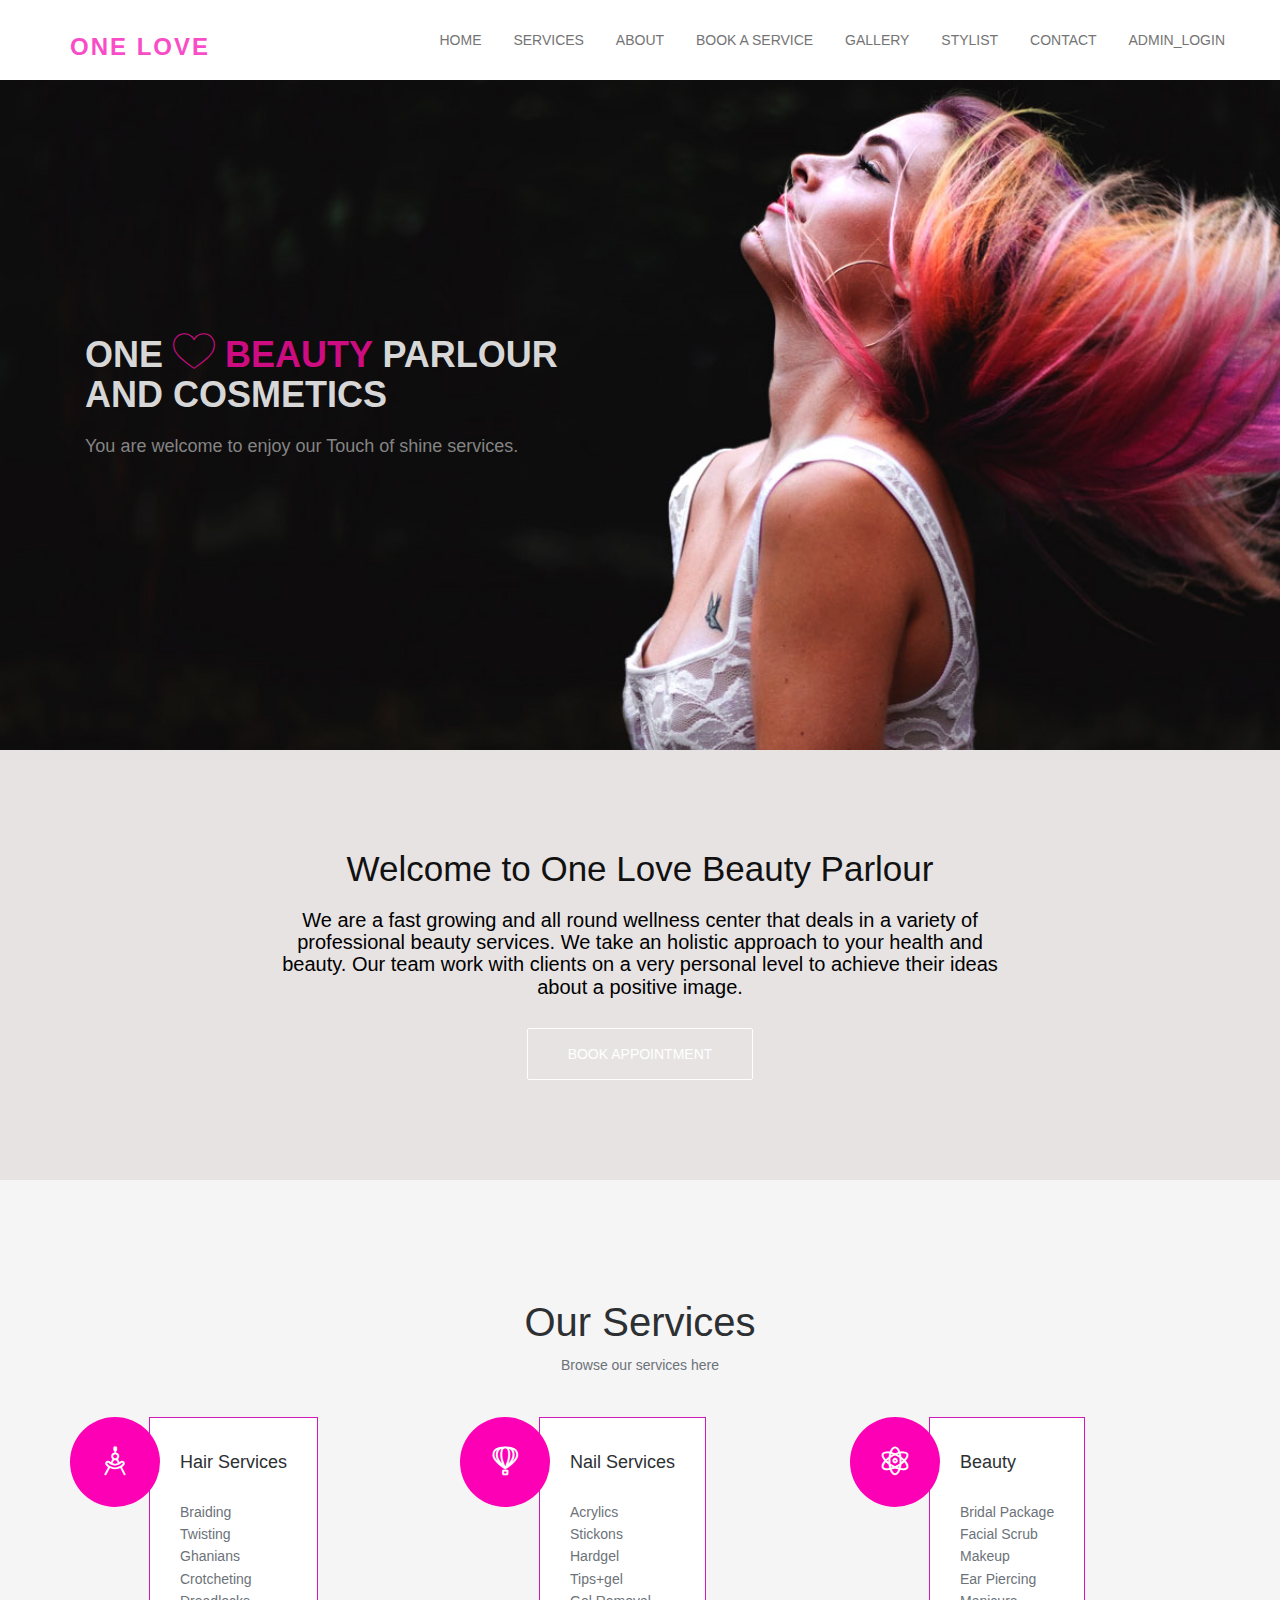
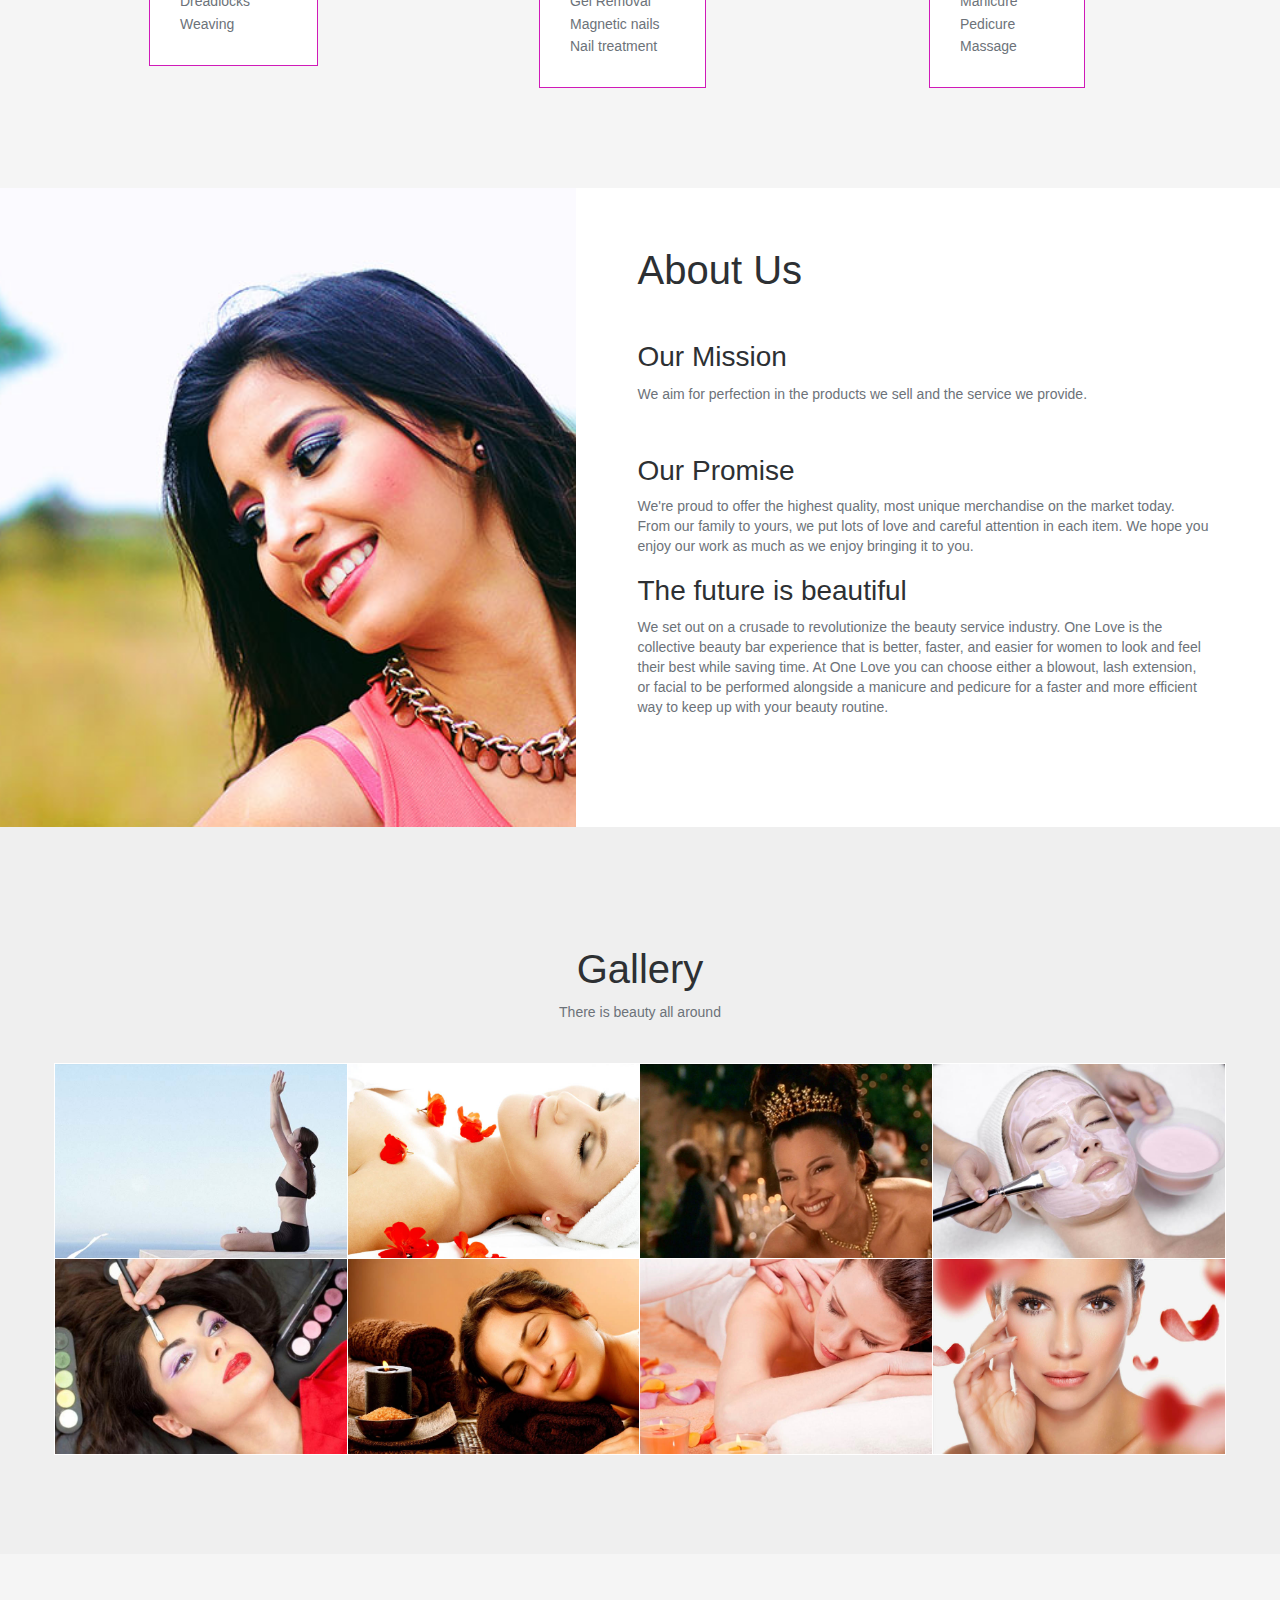
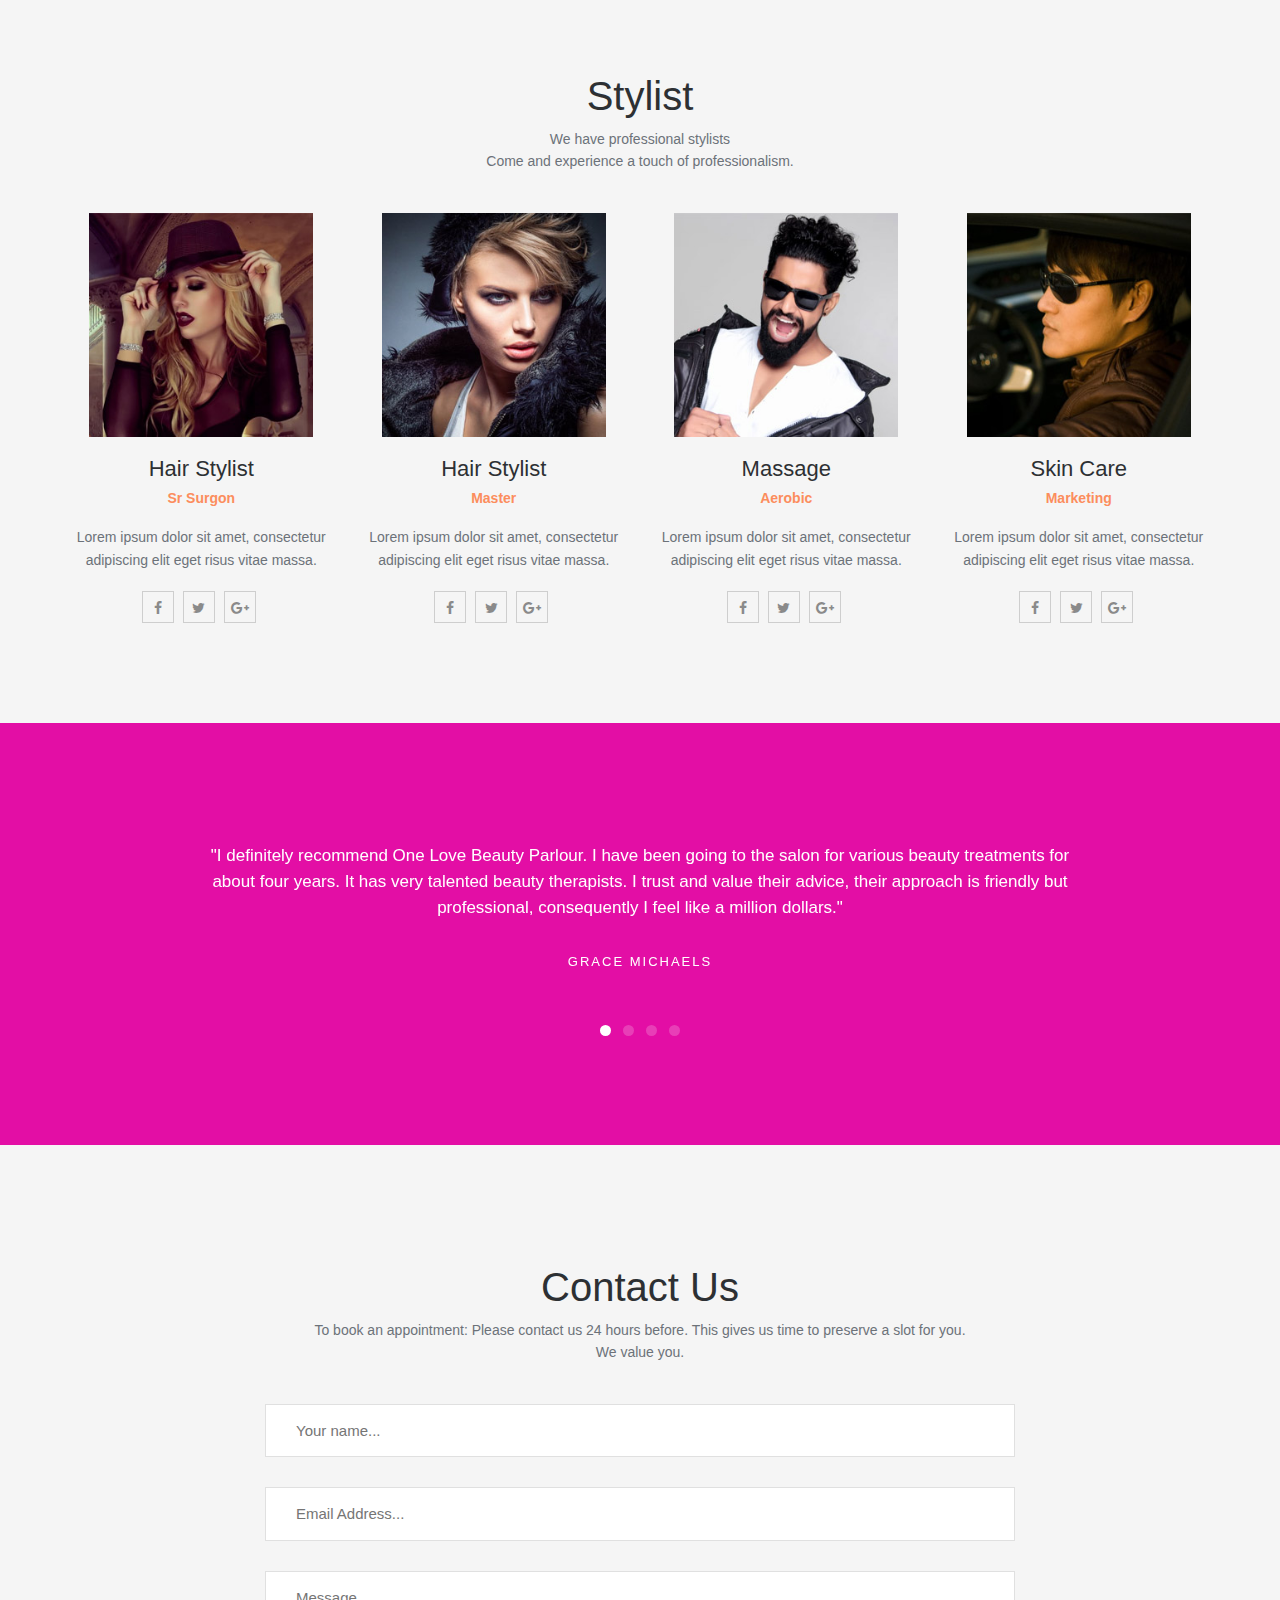
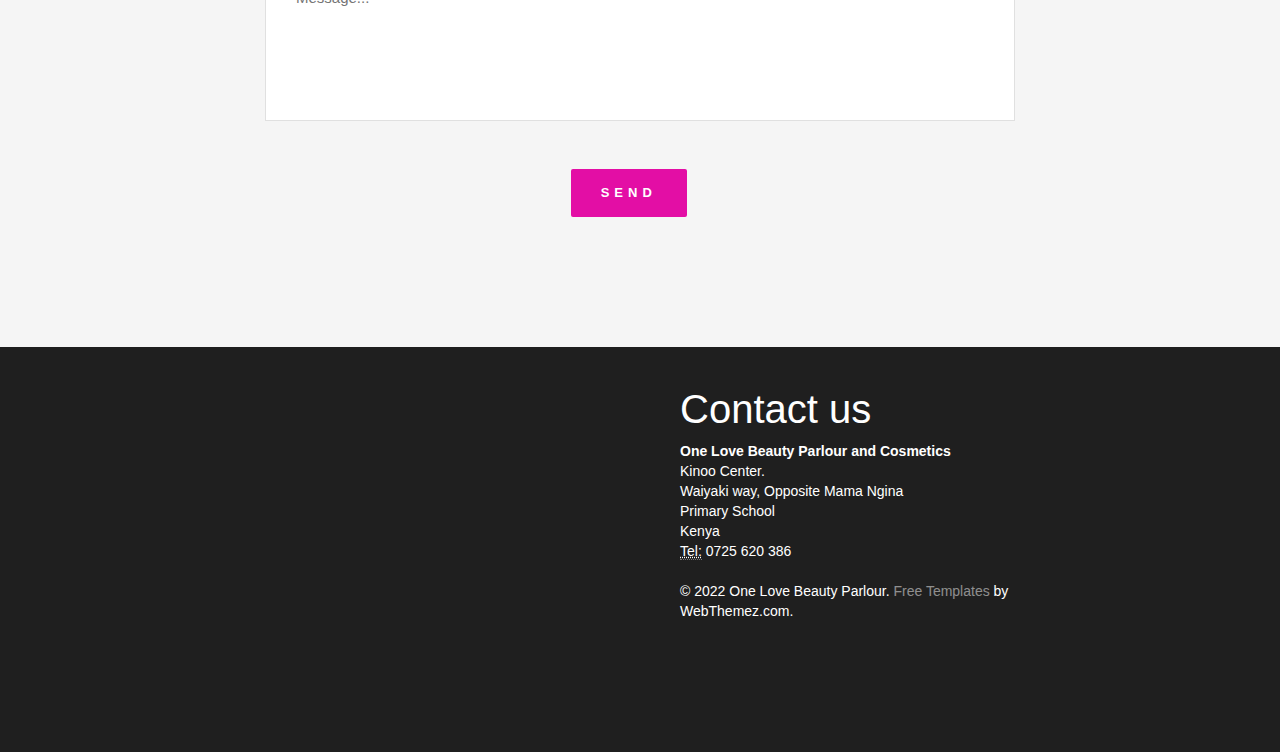
<file: index.html>
<!doctype html>
<!--[if lt IE 7]>      <html class="no-js lt-ie9 lt-ie8 lt-ie7" lang=""> <![endif]-->
<!--[if IE 7]>         <html class="no-js lt-ie9 lt-ie8" lang=""> <![endif]-->
<!--[if IE 8]>         <html class="no-js lt-ie9" lang=""> <![endif]-->
<!--[if gt IE 8]><!-->
<html class="no-js" lang="">
<!--<![endif]-->

<head>
<meta charset="utf-8">
<meta name="description" content="">
<meta name="author" content="webthemez.com">
<meta name="viewport" content="width=device-width, initial-scale=1">
<title>Paris Hair Salon html5 bootstrap template</title>
<link rel="stylesheet" href="css/bootstrap.min.css">
<link rel="stylesheet" href="css/flexslider.css">
<link rel="stylesheet" href="css/jquery.fancybox.css">
<link rel="stylesheet" href="css/main.css">
<link rel="stylesheet" href="css/responsive.css">
<link rel="stylesheet" href="css/font-icon.css">
<link rel="stylesheet" href="css/animate.min.css">
<link rel="stylesheet" href="https://maxcdn.bootstrapcdn.com/font-awesome/4.4.0/css/font-awesome.min.css">
</head>

<body>
<!-- header section -->
<section class="banner" id="home" role="banner">
  <header id="header">
    <div class="header-content clearfix"> <span class="logo"><a href="index.html">ONE LOVE<span>.</span> </a></span>
      <nav class="navigation" role="navigation">
        <ul class="primary-nav">
          <li><a href="#home">Home</a></li>
          <li><a href="#services">Services</a></li>
          <li><a href="#section-profile">About</a></li>
          <li><a href="login.html">Book a service</a></li>
          <li><a href="#gallery">Gallery</a></li>
          <li><a href="#teams">Stylist</a></li>
          <li><a href="#contact">Contact</a></li>
            <li><a href="Service/book_2.php">Admin_Login</a></li>




        </ul>
      </nav>
      <a href="#" class="nav-toggle">Menu<span></span></a> </div>
  </header>
    
  <!-- banner text -->
  <div class="container">
    <div class="col-md-6 col-sm-12">
      <div class="banner-text text-center">
        <h1>One <span class="icon icon-heart"></span> <span>Beauty </span> Parlour and Cosmetics</h1>
        <p>
            You are welcome to enjoy our Touch of shine services.<br/> </p></div>
      <!-- banner text --> 
    </div>
  </div>
</section>
<!-- header section --> 
<!-- intro section -->
<section id="intro" class="section intro">
  <div class="container">
    <div class="col-md-8 col-md-offset-2 text-center">
      <h3>Welcome to One Love Beauty Parlour</h3>
      <p>We are a fast growing and all round wellness center that deals in a variety of professional beauty services. We take an holistic approach to your health and beauty. Our team work with clients on a very personal level to achieve their ideas about a positive image.</p>
        <a href="login.html" class="btn btn-large">Book Appointment</a>
    </div>
  </div>
</section>
<!-- intro section --> 
<!-- services section -->
<section id="services" class="services service-section">
  <div class="container">
  <div class="section-header">
                <h2 class="wow fadeInDown animated">Our Services</h2>
                <p class="wow fadeInDown animated">Browse our services here</p>
            </div>
    <div class="row">
      <div class="col-md-4 col-sm-6 services text-center"> <span class="icon icon-circle-compass"></span>
        <div class="services-content">
          <h5>Hair Services</h5>
          <p> <br>Braiding <br>Twisting <br>Ghanians <br>Crotcheting <br>Dreadlocks <br>Weaving</p>
        </div>
      </div>
      <div class="col-md-4 col-sm-6 services text-center"> <span class="icon icon-hotairballoon"></span>
        <div class="services-content">
          <h5>Nail Services</h5>
          <p> <br>Acrylics <br>Stickons <br>Hardgel <br>Tips+gel <br>Gel Removal <br>Magnetic nails <br>Nail treatment</p>
        </div>
      </div>
      <div class="col-md-4 col-sm-6 services text-center"> <span class="icon icon-genius"></span>
        <div class="services-content">
          <h5>Beauty</h5>
          <p> <br>Bridal Package <br>Facial Scrub <br>Makeup <br>Ear Piercing <br>Manicure <br>Pedicure <br>Massage</p>
        </div>
      </div>

    </div>
  </div>
</section>
<!-- services section --> 
<section id="section-profile" class="section-padding">
		<div class="profile-bg visible-md visible-lg"></div>
		<div class="container">
			<div class="row">
				<div class="col-md-7 col-sm-12 pull-right">
					<div class="profile-desc wow fadeInRight animated" style="visibility: visible; animation-name: fadeInRight;">
						 <h2 class="section-title uppercase">About Us</h2>
<br>
                                <h3 class="section-title uppercase">Our Mission</h3>
                                    <p>We aim for perfection in the products we sell and the service we provide.
                                    </p>
 <br>

                                <h3 class="section-title uppercase">Our Promise</h3>
                                    <p class="text-grey animated bounceInUp" style="opacity: 1;">
                                    </p>We're proud to offer the highest quality, most unique merchandise on the market today. From our family to yours, we put lots of love and careful attention in each item. We hope you enjoy our work as much as we enjoy bringing it to you.
<br>
                                <h3 class="section-title uppercase">The future is beautiful</h3>
                                    <p class="text-grey animated bounceInUp" style="opacity: 1;">
                                    </p>
                        We set out on a crusade to revolutionize the beauty service industry. One Love is the collective beauty bar experience that is better, faster, and easier for women to look and feel their best while saving time. At One Love you can choose either a blowout, lash extension, or facial to be performed alongside a manicure and pedicure for a faster and more efficient way to keep up with your beauty routine.
					  
					</div>
					
					
				</div>
			</div> <!-- row end -->
		</div><!-- container end -->
	</section>
<!-- package section -->

<!-- package section --> 

<!-- gallery section -->
<section id="gallery" class="gallery section">
  <div class="container">
    <div class="section-header">
                <h2 class="wow fadeInDown animated">Gallery</h2>
                <p class="wow fadeInDown animated">There is beauty all around</p>
            </div>
    <div class="row no-gutter">
      <div class="col-lg-3 col-md-6 col-sm-6 work"> <a href="images/portfolio/01.jpg" class="work-box"> <img src="images/portfolio/01.jpg" alt="">
        <div class="overlay">
          <div class="overlay-caption">
             <p><span class="icon icon-magnifying-glass"></span></p>
          </div>
        </div>
        <!-- overlay --> 
        </a> </div>
      <div class="col-lg-3 col-md-6 col-sm-6 work"> <a href="images/portfolio/02.jpg" class="work-box"> <img src="images/portfolio/02.jpg" alt="">
        <div class="overlay">
          <div class="overlay-caption">
            <p><span class="icon icon-magnifying-glass"></span></p>
          </div>
        </div>
        <!-- overlay --> 
        </a> </div>
      <div class="col-lg-3 col-md-6 col-sm-6 work"> <a href="images/portfolio/03.jpg" class="work-box"> <img src="images/portfolio/03.jpg" alt="">
        <div class="overlay">
          <div class="overlay-caption">
            <p><span class="icon icon-magnifying-glass"></span></p>
          </div>
        </div>
        <!-- overlay --> 
        </a> </div>
      <div class="col-lg-3 col-md-6 col-sm-6 work"> <a href="images/portfolio/04.jpg" class="work-box"> <img src="images/portfolio/04.jpg" alt="">
        <div class="overlay">
          <div class="overlay-caption"> 
            <p><span class="icon icon-magnifying-glass"></span></p>
          </div>
        </div>
        <!-- overlay --> 
        </a> </div>
      <div class="col-lg-3 col-md-6 col-sm-6 work"> <a href="images/portfolio/05.jpg" class="work-box"> <img src="images/portfolio/05.jpg" alt="">
        <div class="overlay">
          <div class="overlay-caption">
            <p><span class="icon icon-magnifying-glass"></span></p>
          </div>
        </div>
        <!-- overlay --> 
        </a> </div>
      <div class="col-lg-3 col-md-6 col-sm-6 work"> <a href="images/portfolio/06.jpg" class="work-box"> <img src="images/portfolio/06.jpg" alt="">
        <div class="overlay">
          <div class="overlay-caption">
            <p><span class="icon icon-magnifying-glass"></span></p>
          </div>
        </div>
        <!-- overlay --> 
        </a> </div>
      <div class="col-lg-3 col-md-6 col-sm-6 work"> <a href="images/portfolio/07.jpg" class="work-box"> <img src="images/portfolio/07.jpg" alt="">
        <div class="overlay">
          <div class="overlay-caption">
            <p><span class="icon icon-magnifying-glass"></span></p>
          </div>
        </div>
        <!-- overlay --> 
        </a> </div>
      <div class="col-lg-3 col-md-6 col-sm-6 work"> <a href="images/portfolio/08.jpg" class="work-box"> <img src="images/portfolio/08.jpg" alt="">
        <div class="overlay">
          <div class="overlay-caption">
             <p><span class="icon icon-magnifying-glass"></span></p>
          </div>
        </div>
        <!-- overlay --> 
        </a> </div>
    </div>
  </div>
</section>
<!-- gallery section --> 
<!-- our team section -->
<section id="teams" class="section teams">
  <div class="container">
      <div class="section-header">
                <h2 class="wow fadeInDown animated">Stylist</h2>
                <p class="wow fadeInDown animated">We have professional stylists <br> Come and experience a touch of professionalism.</p>
            </div>
    <div class="row">
      <div class="col-md-3 col-sm-6">
        <div class="person"><img src="images/team-1.jpg" alt="" class="img-responsive">
          <div class="person-content">
            <h4>Hair Stylist</h4>
            <h5 class="role">Sr Surgon</h5>
            <p>Lorem ipsum dolor sit amet, consectetur adipiscing elit eget risus vitae massa.</p>
          </div>
          <ul class="social-icons clearfix">
            <li><a href="#"><span class="fa fa-facebook"></span></a></li>
            <li><a href="#"><span class="fa fa-twitter"></span></a></li> 
            <li><a href="#"><span class="fa fa-google-plus"></span></a></li> 
          </ul>
        </div>
      </div>
      <div class="col-md-3 col-sm-6">
        <div class="person"> <img src="images/team-2.jpg" alt="" class="img-responsive">
          <div class="person-content">
            <h4>Hair Stylist</h4>
            <h5 class="role">Master</h5>
            <p>Lorem ipsum dolor sit amet, consectetur adipiscing elit eget risus vitae massa.</p>
          </div>
          <ul class="social-icons clearfix">
            <li><a href="#" class=""><span class="fa fa-facebook"></span></a></li>
            <li><a href="#" class=""><span class="fa fa-twitter"></span></a></li> 
            <li><a href="#" class=""><span class="fa fa-google-plus"></span></a></li> 
          </ul>
        </div>
      </div>
      <div class="col-md-3 col-sm-6">
        <div class="person"> <img src="images/team-3.jpg" alt="" class="img-responsive">
          <div class="person-content">
            <h4>Massage</h4>
            <h5 class="role">Aerobic</h5>
            <p>Lorem ipsum dolor sit amet, consectetur adipiscing elit eget risus vitae massa.</p>
          </div>
          <ul class="social-icons clearfix">
            <li><a href="#" class=""><span class="fa fa-facebook"></span></a></li>
            <li><a href="#" class=""><span class="fa fa-twitter"></span></a></li> 
            <li><a href="#" class=""><span class="fa fa-google-plus"></span></a></li> 
          </ul>
        </div>
      </div>
      <div class="col-md-3 col-sm-6">
        <div class="person"> <img src="images/team-4.jpg" alt="" class="img-responsive">
          <div class="person-content">
            <h4>Skin Care</h4>
            <h5 class="role">Marketing</h5>
            <p>Lorem ipsum dolor sit amet, consectetur adipiscing elit eget risus vitae massa.</p>
          </div>
          <ul class="social-icons clearfix">
            <li><a href="#" class=""><span class="fa fa-facebook"></span></a></li>
            <li><a href="#" class=""><span class="fa fa-twitter"></span></a></li> 
            <li><a href="#" class=""><span class="fa fa-google-plus"></span></a></li> 
          </ul>
        </div>
      </div>
    </div>
  </div>
</section>
<!-- our team section --> 
<!-- Testimonials section -->
<section id="testimonials" class="section testimonials no-padding">
  <div class="container-fluid">
    <div class="row no-gutter">
      <div class="flexslider">
        <ul class="slides">
          <li>
            <div class="col-md-12">
              <blockquote>
                <h1>"I definitely recommend One Love Beauty Parlour. I have been going to the salon for various beauty treatments for about four years.
                    It has very talented beauty therapists. I trust  and value their advice, their approach is friendly but professional, consequently I feel like a million dollars." </h1>
                <p>Grace Michaels</p>
              </blockquote>
            </div>
          </li>
          <li>
            <div class="col-md-12">
              <blockquote>
                <h1>"Love this salon... glamorous fun top treatments products etc. It's more than just a beauty store . bits an all in one haven!!
                    The rooms are stunningly themed to perfection. Charlotte is an expert therapist and great personality. I feel like a princess once been for a treatment here. Relaxed fun and friendly. And extremely professional too. Love the bags jewellery accessories for sale too. Defo worth a try...
                    you won't look back." </h1>
                <p>Kristean Wanja</p>
              </blockquote>
            </div>
          </li>
          <li>
            <div class="col-md-12">
              <blockquote>
                <h1>"Would highly recommend 'All About You', the staff are extremely helpful and is a very relaxing setting to take some time out to unwind!" </h1>
                <p>Ayan Owino</p>
              </blockquote>
            </div>
          </li>
          <li>
            <div class="col-md-12">
              <blockquote>
                <h1>"Highly recommend One Love the staff are lovely, beautiful relaxing rooms and fantastic treatments. Thank you very much for my massage that I won in one of you competitions. Looking forward to treating myself soon :)" </h1>
                <p>John Doe</p>
              </blockquote>
            </div>
          </li>
        </ul>
      </div>
    </div>
  </div>
</section>
<!-- Testimonials section --> 

<!-- contact section -->
<section id="contact" class="section">
  <div class="container">
      <div class="section-header">
                <h2 class="wow fadeInDown animated">Contact Us</h2>
                <p class="wow fadeInDown animated">To book an appointment: Please contact us 24 hours before. This gives us time to preserve a slot for you.<br> We value you.</p>
            </div>
    <div class="row">
      <div class="col-md-8 col-md-offset-2 conForm">       
        <div id="message"></div>
        <form method="post" action="php/contact.php" name="cform" id="cform">
          <input name="name" id="name" type="text" class="col-xs-12 col-sm-12 col-md-12 col-lg-12" placeholder="Your name..." >
          <input name="email" id="email" type="email" class=" col-xs-12 col-sm-12 col-md-12 col-lg-12 noMarr" placeholder="Email Address..." >
          <textarea name="comments" id="comments" cols="" rows="" class="col-xs-12 col-sm-12 col-md-12 col-lg-12" placeholder="Message..."></textarea>
          <input href="login.html" type="submit" id="submit" name="send" class="submitBnt" value="Send">
          <div id="simple-msg"></div>
        </form>
      </div>
    </div>
  </div>
</section>
<!-- contact section --> 
<!-- Footer section -->
<footer class="footer">
<div class="container-fluid">
<div id="map-row" class="row">
    <div class="col-xs-12">    
    	<iframe width="100%" height="400" frameborder="0" scrolling="no" marginheight="0" marginwidth="0" src="https://maps.google.co.uk/maps?f=q&source=s_q&hl=en&geocode=&q=15+Springfield+Way,+Hythe,+CT21+5SH&aq=t&sll=52.8382,-2.327815&sspn=8.047465,13.666992&ie=UTF8&hq=&hnear=15+Springfield+Way,+Hythe+CT21+5SH,+United+Kingdom&t=m&z=14&ll=51.077429,1.121722&output=embed"></iframe> 
      
          <div id="map-overlay" class="col-xs-5 col-xs-offset-6" style="">
    		<h2 style="margin-top:0;color:#fff;">Contact us</h2>
    		<address style="color:#fff;">
    			<strong>One Love Beauty Parlour and Cosmetics</strong><br>
    			Kinoo Center.<br>
    			Waiyaki way, Opposite Mama Ngina<br>
    			Primary School<br>
    			Kenya<br>
    			<abbr title="Phone">Tel:</abbr> 0725 620 386
    		</address>
			  © 2022 One Love Beauty Parlour. <a href="https://webthemez.com/tag/free" target="_blank">Free Templates</a> by WebThemez.com.
    	</div>
    </div>
	 </div>
</div>
</footer>
<!-- Footer section --> 
<!-- JS FILES --> 
<script src="https://ajax.googleapis.com/ajax/libs/jquery/1.11.3/jquery.min.js"></script> 
<script src="js/bootstrap.min.js"></script> 
<script src="js/jquery.flexslider-min.js"></script> 
<script src="js/jquery.fancybox.pack.js"></script> 
<script src="js/retina.min.js"></script> 
<script src="js/modernizr.js"></script> 
<script src="js/main.js"></script> 
<script type="text/javascript" src="js/jquery.contact.js"></script> 
</body>
</html>
</file>
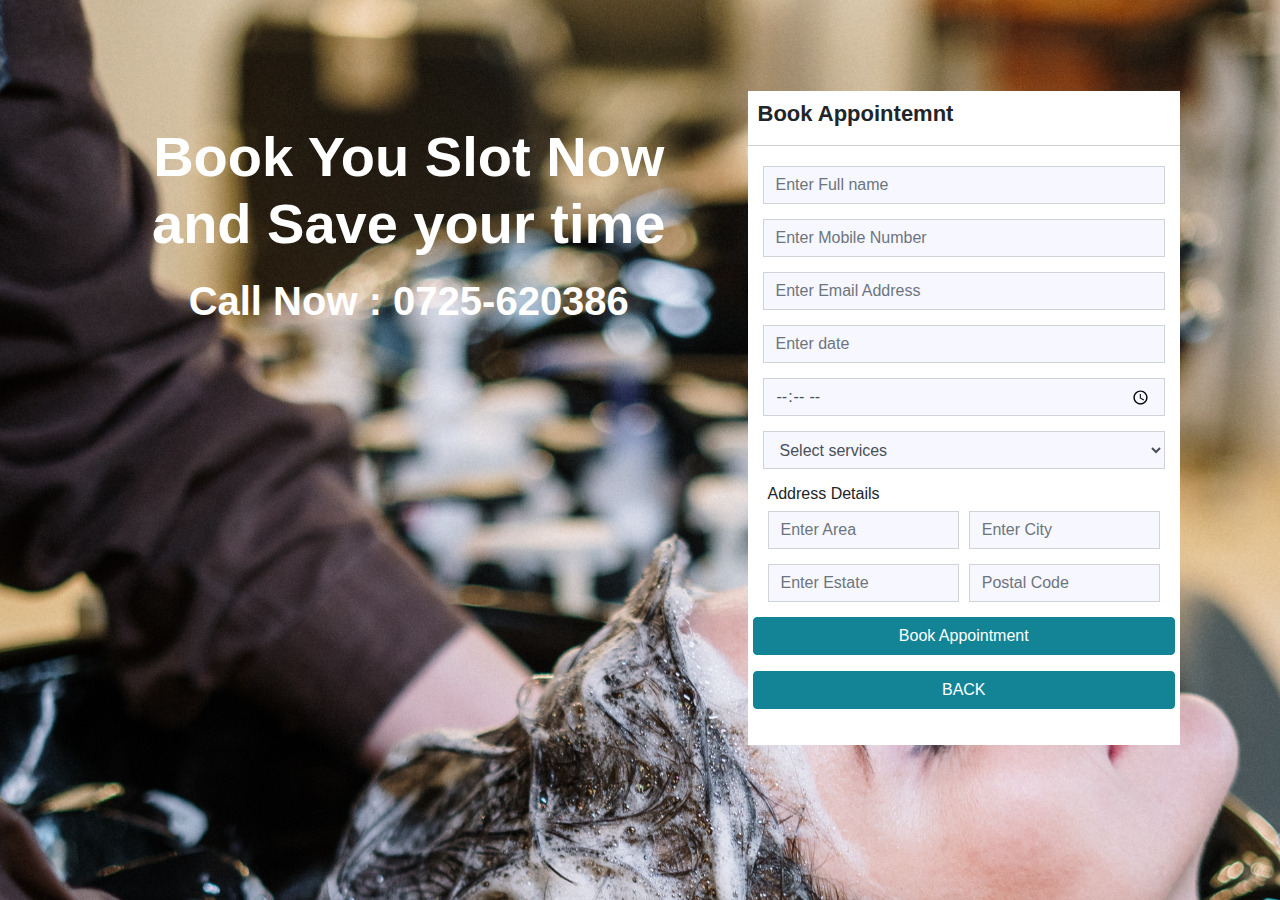
<file: appointment.html>
<!doctype html>
<html lang="en">
  <head>
    <!-- Required meta tags -->
    <meta charset="utf-8">
    <meta name="viewport" content="width=device-width, initial-scale=1, shrink-to-fit=no">
    <link rel="stylesheet" href="assets/css/bootstrap.min.css">
    <link rel="stylesheet" href="assets/css/datepicker.css">
    <link rel="stylesheet" href="assets/css/style.css">
  </head>

    <body>
      <div class="inner-layer">
          <div class="container">
            <div class="row no-margin">
                <div class="col-sm-7">
                    <div class="content">
                        <h1>Book You Slot Now and Save your time</h1>
                     
                        <h2>Call Now : 0725-620386</h2>
                    </div>
                </div>
                <div class="col-sm-5">
                    <div class="form-data">
                        <div class="form-head">
                            <h2>Book Appointemnt</h2>
                        </div>
                        <div class="form-body">
                            <form action="appointment_handler.php" Method="POST">
                            <div class="row form-row">
                              <input type="text" name="full_name" placeholder="Enter Full name" class="form-control">
                            </div>
                            <div class="row form-row">
                              <input type="text" name="mobile" placeholder="Enter Mobile Number" class="form-control">
                            </div>
                             <div class="row form-row">
                              <input type="text" name="email" placeholder="Enter Email Address" class="form-control">
                            </div>
                           <div class="row form-row">
                              <input id="dat" name="service_date" placeholder="Enter date" class="form-control">
                            </div>
                            <div class="row form-row">
                              <input id="dat" name="mda" type="time" class="form-control">
                            </div>
                           <div class="row form-row">
                              <select id="service" type="text" class="form-control" name="services">
                                        <option value="">Select services</option>
                                        <option value="Manicure">Manicure</option>
                                        <option value="Stickons">Stickons</option>
                                        <option value="Gel Application">Gel Application</option>
                                        <option value="Pedicure">Pedicure</option>
                                        <option value="Hair wash and blowdry">Hair wash and blowdry</option>
                                        <option value="Knotless">Knotless</option>
                                        <option value="Ghanians">Ghanians</option>
                                        <option value="Braiding">Braiding</option>
                                        <option value="Weaving">Weaving</option>
                                        <option value="Wedding Package">Wedding Package</option>
                                        <option value="Full Facial Makeup">Full Facial Makeup</option>
					

				
                            </select>
                            </div>
                            
                            
                            <h6>Address Details</h6>

                             <div class="row form-row">
                                <div class="col-sm-6">
                                   <input type="text"name="area"  placeholder="Enter Area" class="form-control">
                                </div>
                                <div class="col-sm-6">
                                   <input type="text" name="city" placeholder="Enter City" class="form-control">
                                </div>
                            </div>
                             <div class="row form-row">
                                <div class="col-sm-6">
                                   <input type="text" name="estate" placeholder="Enter Estate" class="form-control">
                                </div>
                                <div class="col-sm-6">
                                   <input type="text" name="postal" placeholder="Postal Code" class="form-control">
                                </div>
                            </div>

                             <div class="row form-group">
                               <button type="submit" name="appoint" class="btn btn-success btn-appointment">
                                 Book Appointment
                               </button>
                               
                            </div>
                            <div class="row form-group">


                                <button class="btn btn-success btn-appointment kuja" style="background-color: deeppink"><a href="index.html" style="color:white;">BACK</a>

                                </button>

                            </div>
                            </form>

                        </div>
                    </div>
                </div>
            </div>
          </div>
      </div>
      
    </body>
  
    <!-- Optional JavaScript -->
    <!-- jQuery first, then Popper.js, then Bootstrap JS -->
    <script src="assets/js/jquery-3.3.1.min.js"></script>
    <script src="assets/js/popper.min.js"></script>
    <script src="assets/js/bootstrap.min.js"></script>
    <script src="assets/js/bootstrap-datepicker.js"></script>

    <script>
      $(document).ready(function(){
          $("#dat").datepicker();
      })
    </script>
    
  </body>
</html>
</file>
<file: css/main.css>
/* ------------------------------------------------------------------------------
 	Author: WebThemez
/* ------------------------------------------------------------------------------
	Typography
-------------------------------------------------------------------------------*/
 

@import url(http://fonts.googleapis.com/css?family=ABeeZee&subset=latin:300,400,500,600,700); 
p {
	font-size: 14px;
	line-height: 22.4px;
	color: #6c7279;
}
h1 {
	font-size: 65px;
	color: #2d3033;
}
h2 {
	font-size: 40px;
	color: #2d3033;
}
h3 {
	font-size: 28px;
	color: #2d3033;
	font-weight: 300;
}
h4 {
	font-size: 22px;
	color: #2d3033;
	font-weight: 400;
}
h5 {
	font-size: 14px;
	color: #2d3033;
	text-transform: uppercase;
	font-weight: 700;
}
.btn {
	background-color: #2b99e4;
	color: #ffffff;
	font-size: 14px;
	font-weight: 400;
	border: 0;
	-moz-border-radius: 2px;
	-webkit-border-radius: 2px;
	border-radius: 2px;
	display: inline-block;
	text-transform: uppercase;
	border: 1px solid #ffffff;
	margin-top: 20px;
}
.btn:hover, .btn:focus {
	background-color: #e784e5;
	color: #fff;
}
.btn-large {
	padding: 15px 40px;
	border: none;
	border: 1px solid #fff;
	background: transparent;
}
#map-overlay {
    height:400px;
    margin-top:-405px;
    background-color: #1f1f1f;
    padding:40px;
    color: #fff;
}
/* ------------------------------------------------------------------------------
	Global Styles
-------------------------------------------------------------------------------*/
a {
	color: #e84545;
}
a:hover, a:focus {
	text-decoration: none;
	-moz-transition: background-color, color, 0.3s;
	-o-transition: background-color, color, 0.3s;
	-webkit-transition: background-color, color, 0.3s;
	transition: background-color, color, 0.3s;
}
body {
	font-family: "Open Sans", Arial, sans-serif;
	font-weight: 400;
	color: #6c7279;
	background: #f5f5f5;
}
ul, ol {
	margin: 0;
	padding: 0;
}
ul li {
	list-style: none;
}
.section {
	padding: 100px 0;
}
.no-padding {
	padding: 0;
}
.no-gutter [class*=col-] {
	padding-right: 0;
	padding-left: 0;
}
.space {
	margin-top: 60px;
}
/* ------------------------------------------------------------------------------
	Header
-------------------------------------------------------------------------------*/
#header {
	position: fixed;
	width: 100%;
	z-index: 999;
	background: rgb(255, 255, 255);
	/* border-bottom: 2px solid #a7a7a7; */
}
#header .header-content {
	margin: 0 auto;
	max-width: 1170px;
	padding: 30px 0;
	width: 100%;
	-moz-transition: padding 0.3s;
	-o-transition: padding 0.3s;
	-webkit-transition: padding 0.3s;
	transition: padding 0.3s;
	position: relative;
}
#header .logo {
	float: left;
	font-size:24px;
	font-weight:700;
	color: #000;
	text-decoration:none;
	text-transform:uppercase;
	letter-spacing: 2px;
	/* background: #ffffff; */
	position: absolute;
	top: 0px;
	bottom: 0px;
	text-align: center;
	padding: 0 15px;
	vertical-align: bottom;
}
#header .logo a{
	padding-top: 20%;
	display: inherit;
	color: #f94dc8;
	/* background: #ffffff; */
	/* border: 2px solid #82c434; */
	/* padding: 34px; */
	border-top: 0;
}
#header .logo a span{
	color: #ffffff;
}
#header.fixed .header-content .logo a{
	padding-top: 22%;
	color: #f94dc8;
	text-align: center;
	/* padding-bottom: 28px; */
}
#header .logo a:hover{
	
}
#header.fixed {
	background-color: #0d0d0d;
}
#header.fixed a {
	color: #ffffff;
}
#header.fixed .header-content {
	border-bottom: 0;
	padding: 30px 0;
}
#header.fixed .nav-toggle {
	top: 5px;
	color: #000;
}
.navigation.open {
	opacity: 0.9;
	visibility: visible;
	-moz-transition: opacity 0.5s;
	-o-transition: opacity 0.5s;
	-webkit-transition: opacity 0.5s;
	transition: opacity 0.5s;
}
.navigation {
	float: right;
}
.navigation li {
	display: inline-block;
}
.navigation a {
	color: #747474;
	font-size: 14px;
	font-weight: 400;
	margin-left: 28px;
	text-transform: uppercase;
}
.navigation a:hover, .navigation a.active {
	color: #fd00b5 !important;
}
.nav-toggle {
	display: none;
	height: 44px;
	overflow: hidden;
	position: fixed;
	right: 5%;
	text-indent: 100%;
	top: 18px;
	white-space: nowrap;
	width: 44px;
	z-index: 99999;
	-moz-transition: all 0.3s;
	-o-transition: all 0.3s;
	-webkit-transition: all 0.3s;
	transition: all 0.3s;
	background: rgba(174, 174, 174, 0.44);
}
.nav-toggle:before, .nav-toggle:after {
	border-radius: 50%;
	content: "";
	height: 100%;
	left: 0;
	position: absolute;
	top: 0;
	width: 100%;
	-moz-transform: translateZ(0);
	-ms-transform: translateZ(0);
	-webkit-transform: translateZ(0);
	transform: translateZ(0);
	-moz-backface-visibility: hidden;
	-webkit-backface-visibility: hidden;
	backface-visibility: hidden;
	-moz-transition-property: -moz-transform;
	-o-transition-property: -o-transform;
	-webkit-transition-property: -webkit-transform;
	transition-property: transform;
}
.nav-toggle:before {
	-moz-transform: scale(1);
	-ms-transform: scale(1);
	-webkit-transform: scale(1);
	transform: scale(1);
	-moz-transition-duration: 0.3s;
	-o-transition-duration: 0.3s;
	-webkit-transition-duration: 0.3s;
	transition-duration: 0.3s;
	color: #f05da3;
}
.nav-toggle:after {
	background-color: transparent;
	-moz-transform: scale(0);
	-ms-transform: scale(0);
	-webkit-transform: scale(0);
	transform: scale(0);
	-moz-transition-duration: 0s;
	-o-transition-duration: 0s;
	-webkit-transition-duration: 0s;
	transition-duration: 0s;
	color: #f05da3;
}
.nav-toggle span {
	bottom: auto;
	display: inline-block;
	height: 3px;
	left: 50%;
	position: absolute;
	right: auto;
	top: 50%;
	width: 18px;
	z-index: 10;
	-moz-transform: translateX(-50%) translateY(-50%);
	-ms-transform: translateX(-50%) translateY(-50%);
	-webkit-transform: translateX(-50%) translateY(-50%);
	transform: translateX(-50%) translateY(-50%);
	color: #fff;
}
.nav-toggle span:before, .nav-toggle span:after {
	background-color: #000;
	content: "";
	height: 100%;
	position: absolute;
	right: 0;
	top: 0;
	width: 100%;
	-moz-transform: translateZ(0);
	-ms-transform: translateZ(0);
	-webkit-transform: translateZ(0);
	transform: translateZ(0);
	-moz-backface-visibility: hidden;
	-webkit-backface-visibility: hidden;
	backface-visibility: hidden;
	-moz-transition: -moz-transform 0.3s;
	-o-transition: -o-transform 0.3s;
	-webkit-transition: -webkit-transform 0.3s;
	transition: transform 0.3s;
}
.nav-toggle span:before {
	-moz-transform: translateY(-6px) rotate(0deg);
	-ms-transform: translateY(-6px) rotate(0deg);
	-webkit-transform: translateY(-6px) rotate(0deg);
	transform: translateY(-6px) rotate(0deg);
}
.nav-toggle span:after {
	-moz-transform: translateY(6px) rotate(0deg);
	-ms-transform: translateY(6px) rotate(0deg);
	-webkit-transform: translateY(6px) rotate(0deg);
	transform: translateY(6px) rotate(0deg);
}
.nav-toggle.close-nav:before {
	-moz-transform: scale(0);
	-ms-transform: scale(0);
	-webkit-transform: scale(0);
	transform: scale(0);
}
.nav-toggle.close-nav:after {
	-moz-transform: scale(1);
	-ms-transform: scale(1);
	-webkit-transform: scale(1);
	transform: scale(1);
}
.nav-toggle.close-nav span {
	background-color: rgba(255, 255, 255, 0);
}
.nav-toggle.close-nav span:before, .nav-toggle.close-nav span:after {
	background-color: #fff;
}
.nav-toggle.close-nav span:before {
	-moz-transform: translateY(0) rotate(45deg);
	-ms-transform: translateY(0) rotate(45deg);
	-webkit-transform: translateY(0) rotate(45deg);
	transform: translateY(0) rotate(45deg);
}
.nav-toggle.close-nav span:after {
	-moz-transform: translateY(0) rotate(-45deg);
	-ms-transform: translateY(0) rotate(-45deg);
	-webkit-transform: translateY(0) rotate(-45deg);
	transform: translateY(0) rotate(-45deg);
}
/* ------------------------------------------------------------------------------
	Banner
-------------------------------------------------------------------------------*/

.banner {
	background-image: url(../images/banner.jpg);
	background-position: center top;
	background-repeat: no-repeat;
	-moz-background-size: cover;
	-o-background-size: cover;
	-webkit-background-size: cover;
	background-size: cover;
	min-height: 750px;
}
.banner-text {
	padding-top: 58%;
	/* display: none; */
	text-align: left;
}

.banner-text h1 {
	color: #d7d7d7;
	font-family: "Open Sans", Arial, sans-serif;
	font-size: 36px;
	font-weight: 700;
	text-transform: uppercase;
}
.banner-text h1 span{
	color: #cc0c80;
}
.banner-text p {
	color: #848484;
	font-size: 18px;
	font-weight: 400;
	line-height: 32px;
	margin-top: 16px;
	margin-bottom: 80px;
}
/* ==========================================================================
	$intro
========================================================================== */
.intro {
	background-color: #e7e3e3;
	/* color: #000; */
}
.intro h3 {
	color: #111111;
	margin-top: 0;
	margin-bottom: 20px;
	font-size: 35px;
}
.intro p {
	color: #000000;
	font-weight: 400;
	font-size: 20px;
}
/* -----------------------------------------------------------------------------
Common Styles
------------------------------------------------------------------------------- */
.section-header{	
text-align: center;	
padding-bottom: 30px;
}
.section-header h2{
	
}
.section-header p{
	
}


/* ------------------------------------------------------------------------------
	 Serives
-------------------------------------------------------------------------------*/
.service-section {
	padding-top: 100px;
}
.services {
	margin-bottom: 50px;
}
.services-content {
	padding: 30px 30px 20px;
	margin-top: 30px;
	background: #ffffff;
	text-align: left !important;
	display: table-cell;
	border-radius: 0;
	border: 1px solid #d01ab8;
}
.services .icon {
	color: #ffffff;
	font-size: 28px;
	padding-top: 30px;
	float: left;
	background: #fd00b5;
	border-radius: 50%;
	height: 90px;
	width: 90px;
	font-weight: 600;
	margin-bottom: 46px;
	display: table-cell;
	/* border: #82c434 solid 1px; */
	margin-right: -11px;
}
#gallery{ 
	background: #efefef;
}
/*==================================================
	section-profile
=====================================================*/

#section-profile{
	background: #ffffff;
	position:relative;
	padding:40px 0;
}

.profile-bg {
    background-color: transparent;
    background: url("../images/profile.jpg");
    position: absolute;
    background-clip: border-box;
    background-attachment: scroll;
    background-origin: padding-box;
    background-repeat: no-repeat;
    left: 0px;
    top: 0px;
    height: 100%;
    z-index: 2;
    background-size: cover;
    background-position: -40px center, 0px center;
    width: 45%;
}
.profile-desc{
	margin-bottom: 70px;
	padding-left: 80px;
}
.profile-desc h2{
}

/* ------------------------------------------------------------------------------
	 gallery
-------------------------------------------------------------------------------*/
.work {
	-moz-box-shadow: 0 0 0 1px #fff;
	-webkit-box-shadow: 0 0 0 1px #fff;
	box-shadow: 0 0 0 1px #fff;
	overflow: hidden;
	position: relative;
}
.work img {
	width: 100%;
	height: 100%;
}
.work .overlay {
	background: rgba(192, 109, 0, 0.55);
	height: 100%;
	left: 0;
	opacity: 0;
	position: absolute;
	top: 0;
	width: 100%;
	-moz-transition: opacity, 0.3s;
	-o-transition: opacity, 0.3s;
	-webkit-transition: opacity, 0.3s;
	transition: opacity, 0.3s;
}
.work .overlay-caption {
	position: absolute;
	text-align: center;
	top: 50%;
	width: 100%;
	-moz-transform: translateY(-50%);
	-ms-transform: translateY(-50%);
	-webkit-transform: translateY(-50%);
	transform: translateY(-50%);
}
.work h5, .work p, .work img {
	-moz-transition: all, 0.5s;
	-o-transition: all, 0.5s;
	-webkit-transition: all, 0.5s;
	transition: all, 0.5s;
}
.work h5, .work p {
	color: #fff;
	margin: 0;
	opacity: 0;
}
.work span {
	font-size: 45px;
}
.work h5 {
	margin-bottom: 5px;
	-moz-transform: translate3d(0, -200%, 0);
	-ms-transform: translate3d(0, -200%, 0);
	-webkit-transform: translate3d(0, -200%, 0);
	transform: translate3d(0, -200%, 0);
}
.work p {
	-moz-transform: translate3d(0, 200%, 0);
	-ms-transform: translate3d(0, 200%, 0);
	-webkit-transform: translate3d(0, 200%, 0);
	transform: translate3d(0, 200%, 0);
}
.work-box:hover img {
	-moz-transform: scale(1.2);
	-ms-transform: scale(1.2);
	-webkit-transform: scale(1.2);
	transform: scale(1.2);
}
.work-box:hover .overlay {
	opacity: 1;
}
.work-box:hover .overlay h5, .work-box:hover .overlay p {
	opacity: 1;
	-moz-transform: translate3d(0, 0, 0);
	-ms-transform: translate3d(0, 0, 0);
	-webkit-transform: translate3d(0, 0, 0);
	transform: translate3d(0, 0, 0);
}
/* ------------------------------------------------------------------------------
	 package
-------------------------------------------------------------------------------*/
.packageList {
	/* margin-bottom: 50px; */
	padding: 50px 0;
}
h5 {
    font-size: 1.286em;
    font-weight: 500;
    margin: 0.3em 0;
    text-transform: capitalize;
    text-align: left;
}
ul.list-default {
    list-style-type: none;
    padding: 0;
}
ul.list-default li {
    padding: 0.5em 0 0.5em 2em;
    position: relative;
    border-top: 1px solid rgba(0, 0, 0, 0.1);
}
.package {
	position: relative;
	/* border-style: none none solid none !important; */
	padding: 15px;
	margin-bottom: 20px;
	border: 1px solid #efefef;
	background: #fff;
	border: 1px solid #cfcfcf;
}
.package:hover {
	border: 1px solid #fd00b5;
}
.package:hover h5 {
	color: #fd00b5;
}
.package:hover .price {
	background-color: #fd00b5;
	color: #fff;
}
.package ul.list-default li {
	border: none !important;
	padding: 4px 0;
} 
.package ul.list-default li:before {
	top: 0.3em !important;
}
.price {
    top: 0;
    right: 0;
    bottom: 0;
    left: auto;
    position: absolute;
    background-color: #efefef;
    font-size: 1.35em;
    font-weight: 500;
    color: #828282;
    padding: 0.5em;
    margin: -1px -1px -1px 0;
}
.package .price {
	top: 1em;
	right: 1em;
	bottom: auto;
	font-size: 1.5em;
	padding: 0.7em;
}
.package .price small {
	font-size: 0.7em;
	margin-right: 3px;
}
/* ------------------------------------------------------------------------------
	 Teams
-------------------------------------------------------------------------------*/
.person {
	max-width: 270px;
	text-align: center;
}
.person img {
	width: 224px;
	margin: auto;
}
.person-content {
	margin-top: 20px;
}
.person h4 {
	font-weight: 400;
}
.person h5 {
	color: #fc8d5d;
	font-size: 14px;
	font-weight: 600;
	margin-bottom: 20px;
	text-align: center;
}
.social-icons, .footer .footer-share {
	margin-top: 20px;
}
.social-icons li, .footer .footer-share li {
	display: inline-block;
	float: none;
}
.social-icons a, .footer .footer-share a {
	border: 1px solid #cecece;
	color: #8a8a8a;
	display: block;
	font-size: 14px;
	height: 32px;
	line-height: 32px;
	margin-right: 5px;
	text-align: center;
	width: 32px;
}
.social-icons a:hover {
	background-color: #fc8d5d;
	border-color: #fc8d5d;
	color: #fff;
}
/* ------------------------------------------------------------------------------
	 Testimonials
-------------------------------------------------------------------------------*/
.testimonials {
	background-color: #e30ea5;
	position: relative;
	text-align: center;
}
.testimonials blockquote {
	border: 0;
	margin: 0;
	padding: 100px 15%;
}
.testimonials h1 {
	color: #fff;
	font-weight: 300;
	font-size: 17px;
	line-height: 26px;
}
.testimonials p {
	color: #fff;
	display: block;
	font-size: 13px;
	font-style: normal;
	letter-spacing: 2px;
	font-weight: 400;
	margin-top: 30px;
	text-transform: uppercase;
}
.flex-control-nav {
	margin-top: 2%;
	bottom: none!important;
	position: relative!important;
	right: 0;
	text-align: center;
	width: 100%!important;
	z-index: 100;
}
/* ------------------------------------------------------------------------------
	Contact form
-------------------------------------------------------------------------------*/
.conForm {
	text-align: center;
}
.conForm h5 {
	font-size: 30px;
}
.conForm p {
	text-align: center;
	margin: 7%;
}
.conForm input {
	color: #797979;
	padding: 15px 30px;
	border: none;
	margin-right: 3%;
	margin-bottom: 30px;
	outline: none;
	font-style: normal;
	border: #e0e0e0 1px solid;
	font-size: 15px;
}
.conForm input.noMarr {
	margin-right: 0px;
}
.conForm textarea {
	color: #797979;
	padding: 15px 30px;
	margin-bottom: 18px;
	outline: none;
	height: 150px;
	font-style: normal;
	resize: none;
	font-size: 15px;
	border: none;
	border: #e0e0e0 1px solid;
}
.conForm .submitBnt {
	background: #e30ea5;
	color: #fff;
	margin-top: 30px;
	padding:15px 30px 15px 30px;
	font-size: 13px;
	font-weight: 600;
	letter-spacing: 5px;
	border: 0;
	-moz-border-radius: 2px;
	-webkit-border-radius: 2px;
	border-radius: 2px;
	display: inline-block;
	text-transform: uppercase;
}
.conForm .submitBnt:hover {
	background: #e784e5;
	color: #ffffff;
}
#success_page{
	color: #00bdbd;
	font-weight: 500;
}
.error_message{
	color: #ff675f;
	padding-bottom: 15px;
	font-weight: 500;
}
#success_page h3{
	font-size:17px;
	color:#5ed07b;
	font-weight: 700;
}

/* ------------------------------------------------------------------------------
	 Footer
-------------------------------------------------------------------------------*/
.footer {
	text-align: left;
	background: #1f1f1f;
	padding-top: 0;
}
.footer-top {
	background-color: #181818;
	padding-top: 50px;
}
.footer-bottom {
	background-color: #313454;
	padding: 20px 0;
}
.footer .footer-col {
	margin-bottom: 80px;
}
.footer h5 {
	color: #fff;
}
.footer h5 {
	margin-bottom: 20px;
}
.footer p {
	color: rgba(255, 255, 255, 0.25);
}
.footer a {
	color: rgba(255, 255, 255, 0.50);
}
.footer a:hover {
	color: #e84545;
}
.footer .footer-share {
	margin-top: 0;
}
.footer .footer-share li {
	display: inline-block;
	float: none;
}
.footer .footer-share a {
	border: none;
	font-size: 21px;
	color: rgba(255, 255, 255, 0.25);
}
.footer .fa-heart {
	color: #e84545;
	font-size: 11px;
	margin: 0 2px;
}
@media only screen and (max-width: 1020px) {
    #header .logo a {
    /* padding-top: 29%; */
    display: inherit;
    /* color: #fff; */
}
#header.fixed .header-content .logo a {
    padding-top: 10%;
    /* color: #fff; */
    text-align: center;
}
}
@media only screen and (max-width: 1020px) {
.banner{
	min-height:750px;
}
}
@media only screen and (max-width: 780px) {
.banner{
		min-height:450px;
}
}
@media only screen and (max-width: 580px) {
.banner{
		min-height: 350px;
}
}
/* ------------------------------------------------------------------------------
	 Book Now
-------------------------------------------------------------------------------*/
</file>
<file: css/responsive.css>
@media screen and (max-width: 1024px) {
 #header .header-content {
 width: 90%;
 padding: 40px 0;
}
 #header.fixed a {
 color: #353535;
}
 .nav-toggle {
 display: block;
}
 .navigation {
 position: fixed;
 background-color: #313131;
 width: 100%;
 height: 100%;
 top: 0;
 left: 0;
 z-index: 99999;
 visibility: hidden;
 opacity: 0;
 -webkit-transition: opacity 0.5s, visibility 0s 0.5s;
 transition: opacity 0.5s, visibility 0s 0.5s;
}
 .navigation .primary-nav {
 position: relative;
 top: 45%;
 -moz-transform: translateY(-45%);
 -ms-transform: translateY(-45%);
 -webkit-transform: translateY(-45%);
 transform: translateY(-45%);
}
 .navigation li {
 display: block;
 margin-bottom: 1px;
}
 .navigation a {
 display: block;
 font-size: 18px;
 margin: 0;
 text-align: center;
 padding: 17px 0;
 color: #fff;
}
 .person {
 margin: 0 auto 50px;
}
 .person-content {
 text-align: center;
}
 .person .social-icons li {
 display: inline-block;
 float: none;
 margin-bottom: 5px;
}
 .testimonials blockquote {
 padding: 20px 5% 0;
}
 .testimonials p {
 font-size: 12px;
}
 .flex-control-nav {
 bottom: 20px;
}
}
@media screen and (max-width: 768px) { 
#header.fixed a {
    color: #fff;
}
#header.fixed a.logo{
	 color: #000;
}
 .banner-text {
 padding-top: 30%;
}
 .banner-text h1 {
 font-size: 42px;
}
 .banner-text p {
 font-size: 18px;
}
 .flexslider {
 padding-bottom: 80px;
}
 .flex-control-nav {
 width: 100%;
}
 .footer .footer-col {
 margin-bottom: 50px;
}
}
@media screen and (max-width: 640px) {
 .banner-text {
 padding-top: 57%;
}
 .testimonials p {
 font-size: 12px;
}
@media screen and (max-width: 480px) {
 .banner-text {
 padding-top: 45%;
}
 .banner-text h1 {
 font-size: 32px;
}
 .testimonials p {
 font-size: 12px;
}
@media screen and (max-width: 320px) {
 .banner-text {
 padding-top: 55%;
}
 .testimonials blockquote {
 padding: 20px 5% 0;
}
 .testimonials p {
 font-size: 12px;
}
}
</file>
<file: css/font-icon.css>
/* ==========================================================================
	Font Icon (http://www.elegantthemes.com/blog/freebie-of-the-week/free-line-style-icons)
========================================================================== */
@font-face {
  font-family: "elegant-theme-line";
  src: url('../fonts/elegant-theme-line.ttf?1439850014') format('truetype'), url('../fonts/elegant-theme-line.eot?1439850014') format('embedded-opentype'), url('../fonts/elegant-theme-line.svg?1439850014') format('svg'), url('../fonts/elegant-theme-line.woff?1439850014') format('woff'); }
.icon {
  font-family: 'elegant-theme-line';
  speak: none;
  font-style: normal;
  font-weight: normal;
  font-variant: normal;
  text-transform: none;
  line-height: 1;
  /* Better Font Rendering =========== */
  -webkit-font-smoothing: antialiased;
  -moz-osx-font-smoothing: grayscale; }

.icon-mobile:before {
  content: "\e000"; }

.icon-laptop:before {
  content: "\e001"; }

.icon-desktop:before {
  content: "\e002"; }

.icon-tablet:before {
  content: "\e003"; }

.icon-phone:before {
  content: "\e004"; }

.icon-document:before {
  content: "\e005"; }

.icon-documents:before {
  content: "\e006"; }

.icon-search:before {
  content: "\e007"; }

.icon-clipboard:before {
  content: "\e008"; }

.icon-newspaper:before {
  content: "\e009"; }

.icon-notebook:before {
  content: "\e00a"; }

.icon-book-open:before {
  content: "\e00b"; }

.icon-browser:before {
  content: "\e00c"; }

.icon-calendar:before {
  content: "\e00d"; }

.icon-presentation:before {
  content: "\e00e"; }

.icon-picture:before {
  content: "\e00f"; }

.icon-pictures:before {
  content: "\e010"; }

.icon-video:before {
  content: "\e011"; }

.icon-camera:before {
  content: "\e012"; }

.icon-printer:before {
  content: "\e013"; }

.icon-toolbox:before {
  content: "\e014"; }

.icon-briefcase:before {
  content: "\e015"; }

.icon-wallet:before {
  content: "\e016"; }

.icon-gift:before {
  content: "\e017"; }

.icon-bargraph:before {
  content: "\e018"; }

.icon-grid:before {
  content: "\e019"; }

.icon-expand:before {
  content: "\e01a"; }

.icon-focus:before {
  content: "\e01b"; }

.icon-edit:before {
  content: "\e01c"; }

.icon-adjustments:before {
  content: "\e01d"; }

.icon-ribbon:before {
  content: "\e01e"; }

.icon-hourglass:before {
  content: "\e01f"; }

.icon-lock:before {
  content: "\e020"; }

.icon-megaphone:before {
  content: "\e021"; }

.icon-shield:before {
  content: "\e022"; }

.icon-trophy:before {
  content: "\e023"; }

.icon-flag:before {
  content: "\e024"; }

.icon-map:before {
  content: "\e025"; }

.icon-puzzle:before {
  content: "\e026"; }

.icon-basket:before {
  content: "\e027"; }

.icon-envelope:before {
  content: "\e028"; }

.icon-streetsign:before {
  content: "\e029"; }

.icon-telescope:before {
  content: "\e02a"; }

.icon-gears:before {
  content: "\e02b"; }

.icon-key:before {
  content: "\e02c"; }

.icon-paperclip:before {
  content: "\e02d"; }

.icon-attachment:before {
  content: "\e02e"; }

.icon-pricetags:before {
  content: "\e02f"; }

.icon-lightbulb:before {
  content: "\e030"; }

.icon-layers:before {
  content: "\e031"; }

.icon-pencil:before {
  content: "\e032"; }

.icon-tools:before {
  content: "\e033"; }

.icon-tools-2:before {
  content: "\e034"; }

.icon-scissors:before {
  content: "\e035"; }

.icon-paintbrush:before {
  content: "\e036"; }

.icon-magnifying-glass:before {
  content: "\e037"; }

.icon-circle-compass:before {
  content: "\e038"; }

.icon-linegraph:before {
  content: "\e039"; }

.icon-mic:before {
  content: "\e03a"; }

.icon-strategy:before {
  content: "\e03b"; }

.icon-beaker:before {
  content: "\e03c"; }

.icon-caution:before {
  content: "\e03d"; }

.icon-recycle:before {
  content: "\e03e"; }

.icon-anchor:before {
  content: "\e03f"; }

.icon-profile-male:before {
  content: "\e040"; }


.icon-profile-female:before {
  content: "\e041"; }

.icon-bike:before {
  content: "\e042"; }

.icon-wine:before {
  content: "\e043"; }

.icon-hotairballoon:before {
  content: "\e044"; }

.icon-globe:before {
  content: "\e045"; }

.icon-genius:before {
  content: "\e046"; }

.icon-map-pin:before {
  content: "\e047"; }

.icon-dial:before {
  content: "\e048"; }

.icon-chat:before {
  content: "\e049"; }

.icon-heart:before {
  content: "\e04a"; }

.icon-cloud:before {
  content: "\e04b"; }

.icon-upload:before {
  content: "\e04c"; }

.icon-download:before {
  content: "\e04d"; }

.icon-target:before {
  content: "\e04e"; }

.icon-hazardous:before {
  content: "\e04f"; }

.icon-piechart:before {
  content: "\e050"; }

.icon-speedometer:before {
  content: "\e051"; }

.icon-global:before {
  content: "\e052"; }

.icon-compass:before {
  content: "\e053"; }

.icon-lifesaver:before {
  content: "\e054"; }

.icon-clock:before {
  content: "\e055"; }

.icon-aperture:before {
  content: "\e056"; }

.icon-quote:before {
  content: "\e057"; }

.icon-scope:before {
  content: "\e058"; }

.icon-alarmclock:before {
  content: "\e059"; }

.icon-refresh:before {
  content: "\e05a"; }

.icon-happy:before {
  content: "\e05b"; }

.icon-sad:before {
  content: "\e05c"; }

.icon-facebook:before {
  content: "\e05d"; }

.icon-twitter:before {
  content: "\e05e"; }

.icon-googleplus:before {
  content: "\e05f"; }

.icon-rss:before {
  content: "\e060"; }

.icon-tumblr:before {
  content: "\e061"; }

.icon-linkedin:before {
  content: "\e062"; }

.icon-dribbble:before {
  content: "\e063"; }
</file>
<file: assets/css/style.css>
body{
	width: 100%;
	height:100%;
	overflow: hidden;
	background-image: url(../images/Salon_pic.jpg);
	background-size: cover;
	background-repeat: no-repeat;
}

.form-data{
	margin-top: 21%;
	background-color: #FFF;
	
}
.form-body{
	padding: 20px;
}
.form-head{
	padding: 10px;
	border-bottom: 1px solid #CCC;
}
.form-head h2{
	font-size: 22px;
	font-weight: 600;
}
.no-margin{
	margin: 0px;
}

.form-row{
	margin-bottom: 15px;
}
.form-control{
	background-color: #f7f7ff;
	border-radius: 0px;

}
.form-control:focus{
	box-shadow: none;
	border: 3px solid #138496;
}
.btn-appointment{
	background-color: #138496 !important;
	border-color: #138496 !important;
	width: 100%;
}
.content{
	margin-top: 15%;
	text-align: center;
	color: #FFF;
	padding: 30px;
}
.content h1{
	font-weight: 600;
	font-size: 3.5rem;
}
.content h2{
	font-weight: 600;
	font-size:2.5rem;
	margin-top: 20px;
}
.content p{
	font-size: 22px;
	margin-top: 20px;
}
.datepicker td, .datepicker th{
	padding: 5px;
}
.dropdown-menu.datepicker{
	max-width: 300px !important;
}


@media screen and (max-width: 976px){
	
}
</file>
<file: assets/css/datepicker.css>
/*!
* Datepicker for Bootstrap
*
* Original Idea: http://www.eyecon.ro/bootstrap-datepicker (Copyright 2012 Stefan Petre)
* Updated by AymKdn (http://kodono.info - https://github.com/Aymkdn/Datepicker-for-Bootstrap)
* Licensed under the Apache License v2.0
* http://www.apache.org/licenses/LICENSE-2.0
*
*/
.datepicker {
top: 0;
left: 0;
padding: 4px;
margin-top: 1px;
-webkit-border-radius: 4px;
-moz-border-radius: 4px;
border-radius: 4px;
/*.dow {
border-top: 1px solid #ddd !important;
}*/
}
.datepicker:before {
content: '';
display: inline-block;
border-left: 7px solid transparent;
border-right: 7px solid transparent;
border-bottom: 7px solid #ccc;
border-bottom-color: rgba(0, 0, 0, 0.2);
position: absolute;
top: -7px;
left: 6px;
}
.datepicker:after {
content: '';
display: inline-block;
border-left: 6px solid transparent;
border-right: 6px solid transparent;
border-bottom: 6px solid #ffffff;
position: absolute;
top: -6px;
left: 7px;
}
.datepicker > div {
display: none;
}
.datepicker table {
width: 100%;
margin: 0;
}
.datepicker td, .datepicker th {
text-align: center;
width: 20px;
height: 20px;
-webkit-border-radius: 4px;
-moz-border-radius: 4px;
border-radius: 4px;
}
.datepicker td.day:hover {
background: #eeeeee;
cursor: pointer;
}
.datepicker td.old, .datepicker td.new {
color: #999999;
}
.datepicker td.active, .datepicker td.active:hover {
background-color: #006dcc;
background-image: -moz-linear-gradient(top, #0088cc, #0044cc);
background-image: -ms-linear-gradient(top, #0088cc, #0044cc);
background-image: -webkit-gradient(linear, 0 0, 0 100%, from(#0088cc), to(#0044cc));
background-image: -webkit-linear-gradient(top, #0088cc, #0044cc);
background-image: -o-linear-gradient(top, #0088cc, #0044cc);
background-image: linear-gradient(top, #0088cc, #0044cc);
background-repeat: repeat-x;
filter: progid:DXImageTransform.Microsoft.gradient(startColorstr='#0088cc', endColorstr='#0044cc', GradientType=0);
border-color: #0044cc #0044cc #002a80;
border-color: rgba(0, 0, 0, 0.1) rgba(0, 0, 0, 0.1) rgba(0, 0, 0, 0.25);
filter: progid:DXImageTransform.Microsoft.gradient(enabled = false);
color: #fff;
text-shadow: 0 -1px 0 rgba(0, 0, 0, 0.25);
}
.datepicker td.active:hover,
.datepicker td.active:hover:hover,
.datepicker td.active:active,
.datepicker td.active:hover:active,
.datepicker td.active.active,
.datepicker td.active:hover.active,
.datepicker td.active.disabled,
.datepicker td.active:hover.disabled,
.datepicker td.active[disabled],
.datepicker td.active:hover[disabled] {
background-color: #0044cc;
}
.datepicker td.active:active,
.datepicker td.active:hover:active,
.datepicker td.active.active,
.datepicker td.active:hover.active {
background-color: #003399 \9;
}
.datepicker td span {
display: block;
width: 47px;
height: 54px;
line-height: 54px;
float: left;
margin: 2px;
cursor: pointer;
-webkit-border-radius: 4px;
-moz-border-radius: 4px;
border-radius: 4px;
}
.datepicker td span:hover {
background: #eeeeee;
}
.datepicker td span.active {
background-color: #006dcc;
background-image: -moz-linear-gradient(top, #0088cc, #0044cc);
background-image: -ms-linear-gradient(top, #0088cc, #0044cc);
background-image: -webkit-gradient(linear, 0 0, 0 100%, from(#0088cc), to(#0044cc));
background-image: -webkit-linear-gradient(top, #0088cc, #0044cc);
background-image: -o-linear-gradient(top, #0088cc, #0044cc);
background-image: linear-gradient(top, #0088cc, #0044cc);
background-repeat: repeat-x;
filter: progid:DXImageTransform.Microsoft.gradient(startColorstr='#0088cc', endColorstr='#0044cc', GradientType=0);
border-color: #0044cc #0044cc #002a80;
border-color: rgba(0, 0, 0, 0.1) rgba(0, 0, 0, 0.1) rgba(0, 0, 0, 0.25);
filter: progid:DXImageTransform.Microsoft.gradient(enabled = false);
color: #fff;
text-shadow: 0 -1px 0 rgba(0, 0, 0, 0.25);
}
.datepicker td span.active:hover,
.datepicker td span.active:active,
.datepicker td span.active.active,
.datepicker td span.active.disabled,
.datepicker td span.active[disabled] {
background-color: #0044cc;
}
.datepicker td span.active:active, .datepicker td span.active.active {
background-color: #003399 \9;
}
.datepicker td span.old {
color: #999999;
}
.datepicker th.switch {
width: 145px;
}
.datepicker thead tr:first-child th {
cursor: pointer;
}
.datepicker thead tr:first-child th:hover {
background: #eeeeee;
}
.input-append.date .add-on i, .input-prepend.date .add-on i {
display: block;
cursor: pointer;
width: 16px;
height: 16px;
}
.dropdown-menu.datepicker { max-width:220px }
</file>
